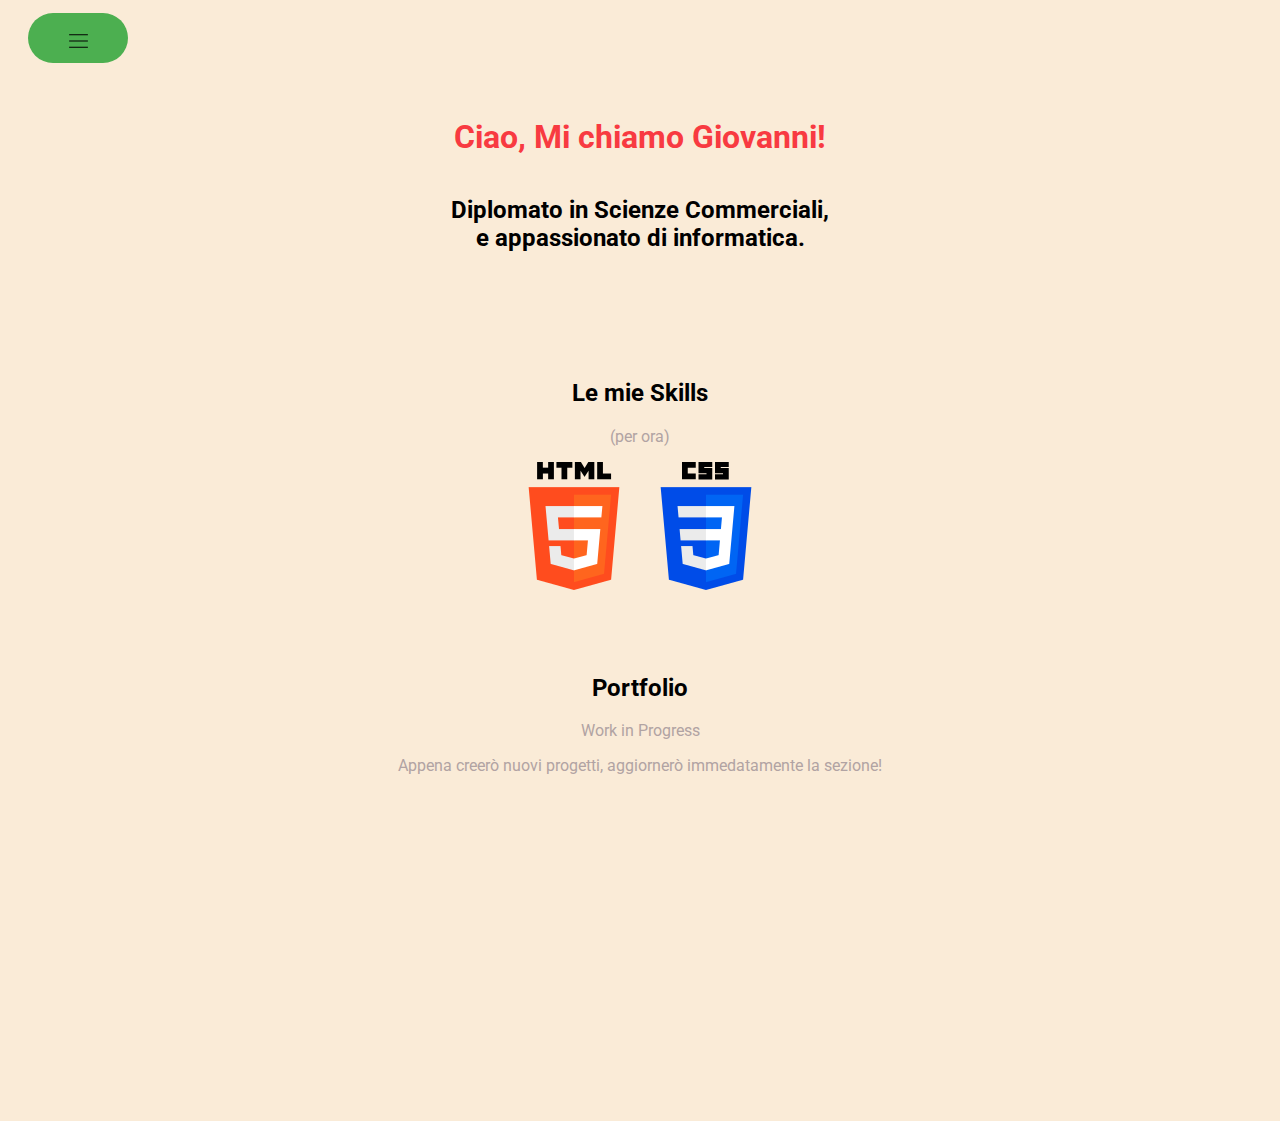
<file: index.html>
<!DOCTYPE html>
<html lang="en">
<head>
  <title> Giovanni Formicola</title>
  <meta name="viewport" content="width=device-width, initial-scale=1.0" >

  <link rel="preconnect" href="https://fonts.googleapis.com">
  <link rel="preconnect" href="https://fonts.gstatic.com" crossorigin>
  <link href="https://fonts.googleapis.com/css2?family=Roboto:ital,wght@0,400;0,500;1,700&display=swap" rel="stylesheet">

  <link rel="stylesheet" href="styles/header.css">
  <link rel="stylesheet" href="styles/general.css">
  <link rel="stylesheet" href="styles/form.css">
  
</head>
<body>
<div class="dropdown">
  <button class="dropbtn">
    <img src="images/hamburger-menu.svg" class="menu">
  </button>
  <div class="dropdown-content">
  <a href="about.html">About Me</a>
  <a href="https://github.com/IvoXig98" target="_blank">GitHub</a>
  <a href="https://www.facebook.com/giovanni.formicola.7/" target="_blank">
    <img class="facebook-icon" src="images/Facebook_logo.png" alt="">
  </a>
  <a href="https://www.instagram.com/_gio.98_/" target="_blank">
    <img class="instagram-icon" src="images/Instagram-Icon.png">
  </a>
  <a href="form.html" target="_blank">
    <img class="gmail-icon" src="images/Gmail_icon.png" alt="">
  </a>
  </div>
</div>
  
<div class="intro">
<h1>Ciao, Mi chiamo Giovanni!</h1>
<h2>Diplomato in Scienze Commerciali,
  <br>
  e appassionato di informatica.</h2>
<br>
<br>
<br>
<div class="box">
 <h2>Le mie Skills</h2>
 <p>(per ora)</p>
 <img src="images/html-5.png" alt="">
 <img src="images/css-3.png" alt="">
</div>
</div>
<div class="box">
  <h2>
    Portfolio
  </h2>
  <p>
    Work in Progress
  </p>
  <p>
    Appena creerò nuovi progetti, aggiornerò immedatamente la sezione!
  </p>
</div>



</body>
</html>
</file>
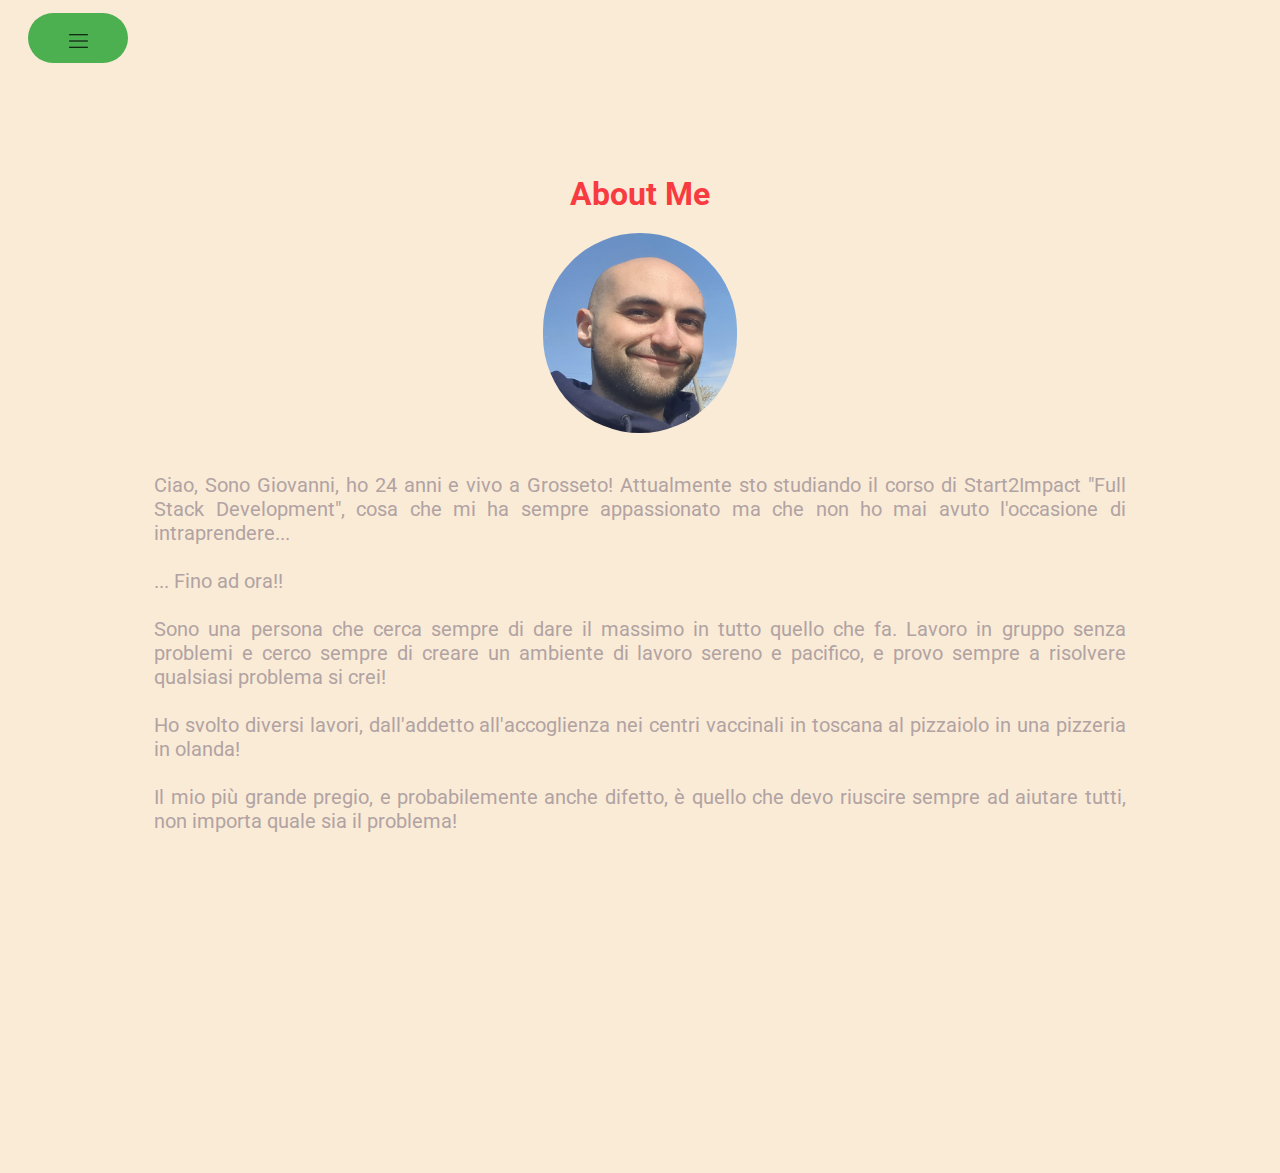
<file: about.html>
<!DOCTYPE html>
<html lang="en">
  <html lang="en">
    <head>
      <title> Giovanni Formicola</title>
      <meta name="viewport" content="width=device-width, initial-scale=1.0" >
    
      <link rel="preconnect" href="https://fonts.googleapis.com">
      <link rel="preconnect" href="https://fonts.gstatic.com" crossorigin>
      <link href="https://fonts.googleapis.com/css2?family=Roboto:ital,wght@0,400;0,500;1,700&display=swap" rel="stylesheet">
    
      <link rel="stylesheet" href="styles/header.css">
      <link rel="stylesheet" href="styles/general.css">
      <link rel="stylesheet" href="styles/form.css">
    </head>
<body>
  <div class="dropdown">
    <button class="dropbtn">
      <img src="images/hamburger-menu.svg" class="menu">
    </button>
    <div class="dropdown-content">
    <a href="index.html">Home</a>
    <a href="https://github.com/IvoXig98" target="_blank">GitHub</a>
    <a href="https://www.facebook.com/giovanni.formicola.7/" target="_blank">
      <img class="facebook-icon" src="images/Facebook_logo.png" alt="">
    </a>
    <a href="https://www.instagram.com/_gio.98_/" target="_blank">
      <img class="instagram-icon" src="images/Instagram-Icon.png">
    </a>
    <a href="form.html" target="_blank">
      <img class="gmail-icon" src="images/Gmail_icon.png" alt="">
    </a>
    </div>
  </div>
  
  <br>
  <br>
  <br>
  <br>
  <h1>About Me</h1>
  <div class="pic">
    <img src="images/propic.png" class="propic">
  </div>
  <div class="intro-2">
  <p class="text">
    Ciao, Sono Giovanni, ho 24 anni e vivo a Grosseto!
    Attualmente sto studiando il corso di Start2Impact "Full Stack Development",
    cosa che mi ha sempre appassionato ma che non ho mai avuto l'occasione di intraprendere...
    <br>
    <br>
    ... Fino ad ora!!
    <br>
    <br>
    Sono una persona che cerca sempre di dare il massimo in tutto quello che fa. 
    Lavoro in gruppo senza problemi e cerco sempre di creare un ambiente di lavoro sereno e pacifico,
    e provo sempre a risolvere qualsiasi problema si crei!
    <br>
    <br>
    Ho svolto diversi lavori, dall'addetto all'accoglienza nei centri vaccinali in toscana
    al pizzaiolo in una pizzeria in olanda!
    <br>
    <br>
    Il mio più grande pregio, e probabilemente anche difetto, è quello che devo riuscire sempre ad aiutare tutti,
    non importa quale sia il problema!
  </p>
</div>
</body>
</html>
</file>
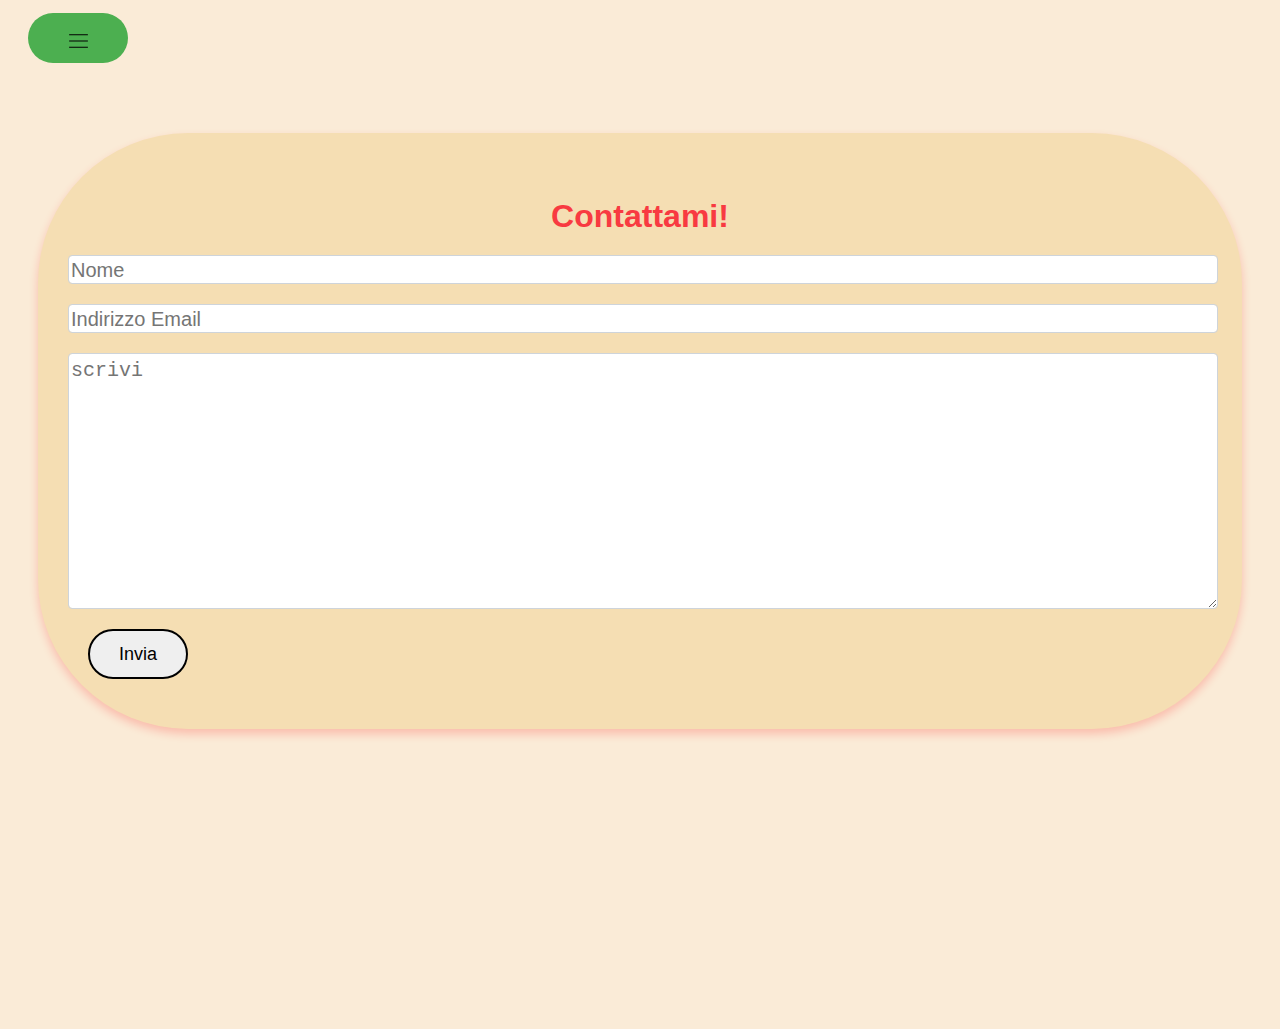
<file: form.html>
<!DOCTYPE html>
<html lang="it">
<head>
  <meta charset="UTF-8">
  <meta http-equiv="X-UA-Compatible" content="IE=edge">
  <meta name="viewport" content="width=device-width, initial-scale=1.0" >
  <title>Contattami</title>
  <link rel="stylesheet" href="styles/general.css">
  <link rel="stylesheet" href="styles/header.css">
  <link rel="stylesheet" href="styles/form.css">
</head>
<body>
  <div class="dropdown">
    <button class="dropbtn">
      <img src="images/hamburger-menu.svg" class="menu">
    </button>
    <div class="dropdown-content">
    <a href="about.html">About Me</a>
    <a href="https://github.com/IvoXig98" target="_blank">GitHub</a>
    <a href="https://www.facebook.com/giovanni.formicola.7/" target="_blank">
      <img class="facebook-icon" src="images/Facebook_logo.png" alt="">
    </a>
    <a href="https://instagram.com/giovi_1998/" target="_blank">
      <img class="instagram-icon" src="images/Instagram-Icon.png">
    </a>
    <a href="form.html" target="_blank">
      <img class="gmail-icon" src="images/Gmail_icon.png" alt="">
    </a>
    </div>
  </div>
  <div class="container">
    <h1 class="title-form">Contattami!</h1>
    <form target="_blank" action="https://formsubmit.co/gformicola2911@gmail.com" method="POST">
      <div class="form-group">
        <div class="fields">
          <div class="col">
            <input type="text" name="name" class="form-control1" placeholder="Nome" required>
          </div>
          <div class="col">
            <input type="email" name="email" class="form-control1" placeholder="Indirizzo Email" required>
          </div>
        </div>
      </div>
      <div class="form-group">
        <textarea placeholder="scrivi" class="form-control2" name="message" rows="10" required></textarea>
      </div>
      <button type="submit" class="">Invia</button>
    </form>
  </div>
</body>
</html>
</file>
<file: styles/header.css>
.facebook-icon,
.instagram-icon,
.gmail-icon, 
.menu {
  border-radius: 5px;
  width: 25px;
  cursor: pointer;
}
</file>
<file: styles/general.css>
body{
  font-family: Roboto, arial;
  margin-bottom: 300px;
  background: antiquewhite;
}

p{
color: rgb(177, 163, 163);
}

.intro{
  width: 500px;
  display: flex;
  flex-direction: column;
  align-items: center;
  margin-top: auto;
  margin-left: auto;
  margin-right: auto;
  text-align: center;
}

.intro-2{
  width: 500px;
  display: flex;
  flex-direction: column;
  align-items: center;
  margin-top: auto;
  margin-left: auto;
  margin-right: auto;
  padding-left: 150px;
  padding-right: 150px;
  padding-bottom: auto;
  text-align: justify;
  border-radius: 100px;
}

.box{
 padding: 30px;
 position: relative;
 flex: 1;
 max-width: 100%;
 text-align: center;
 box-sizing: border-box;
}

.title{
 width: 500px;
 margin-left: 450px;
 font-weight: 400;
 display: flex;
 justify-content: center;
}


.pic{
display: flex;
justify-content: center;

}

.propic{
  height: 200px;
  border-radius: 2000px;
}

h1{
  color: rgb(248, 58, 65);
  font-size: 700;
}

.text{
  word-wrap: break-word;
  position: relative;
  padding: 20px;
  font-size: 20px;
}

@media only screen and (min-width:820px) {
 .intro, .intro-2 {
    width: 100%;
    padding: 0;
  }

}
@media only screen and (min-width:360px) {
 .intro, .intro-2 {
    width: 80%;
    padding: 0px;
  }
  }

.dropbtn {
  background-color: #4CAF50;
  color: white;
  padding: 16px;
  font-size: 16px;
  margin-top: 5px;
  border: none;
  cursor: pointer;
  z-index: 10;
}

.dropdown {
  position: 0;
  z-index: 10;
  display: inline-block;
}

.dropdown-content {
  display: none;
  position: absolute;
  background-color: #f9f9f9;
  min-width: 160px;
  box-shadow: 0px 8px 16px 0px rgba(0,0,0,0.2);
  z-index: 1;
}

.dropdown-content a {
  color: black;
  padding: 12px 16px;
  text-decoration: none;
  display: block;
}

.dropdown-content a:hover {background-color: #f1f1f1}

.dropdown:hover .dropdown-content {
  display: block;
}


.dropdown:hover .dropbtn {
  background-color: #3e8e41;
}


button{
  
  display: block;
  width: 100px!important;
  height: 50px;
  margin: 20px;
  outline: none;
  font-size: 18px;
  font-weight: 500;
  border-radius: 25px;
  cursor: pointer;
  flex-wrap: nowrap;
  border: 2px solid #000000;
  transition: 0.5s;
}
</file>
<file: styles/form.css>
h1{
  text-align: center;
  margin: 35px 0 20px 0;
}

.container{
  margin: 30px;
  margin-top: 50px;
  padding: 30px;
  text-align: center;
  border-radius: 150px;
  background: wheat;
  box-shadow: 0px 5px 10px rgb(255 0 0 / 20%);
}

.form-control1 {
  display: block;
  width: 100%;
  height: 25px;
  margin-bottom: 20px;
  font-size: 20px;
  font-weight: 400;
  line-height: 1.5;
  color: #495057;
  background-color: #fff;
  background-clip: padding-box;
  border: 1px solid #ced4da;
  border-radius: 0.25rem;
  transition: border-color .15s ease-in-out,box-shadow .15s ease-in-out;
}

.form-control2 {
  display: block;
  width: 100%;
  height: 250px;
  font-size: 20px;
  font-weight: 400;
  line-height: 1.5;
  color: #495057;
  background-color: #fff;
  background-clip: padding-box;
  border: 1px solid #ced4da;
  border-radius: 0.25rem;
  transition: border-color .15s ease-in-out,box-shadow .15s ease-in-out;
}
</file>
